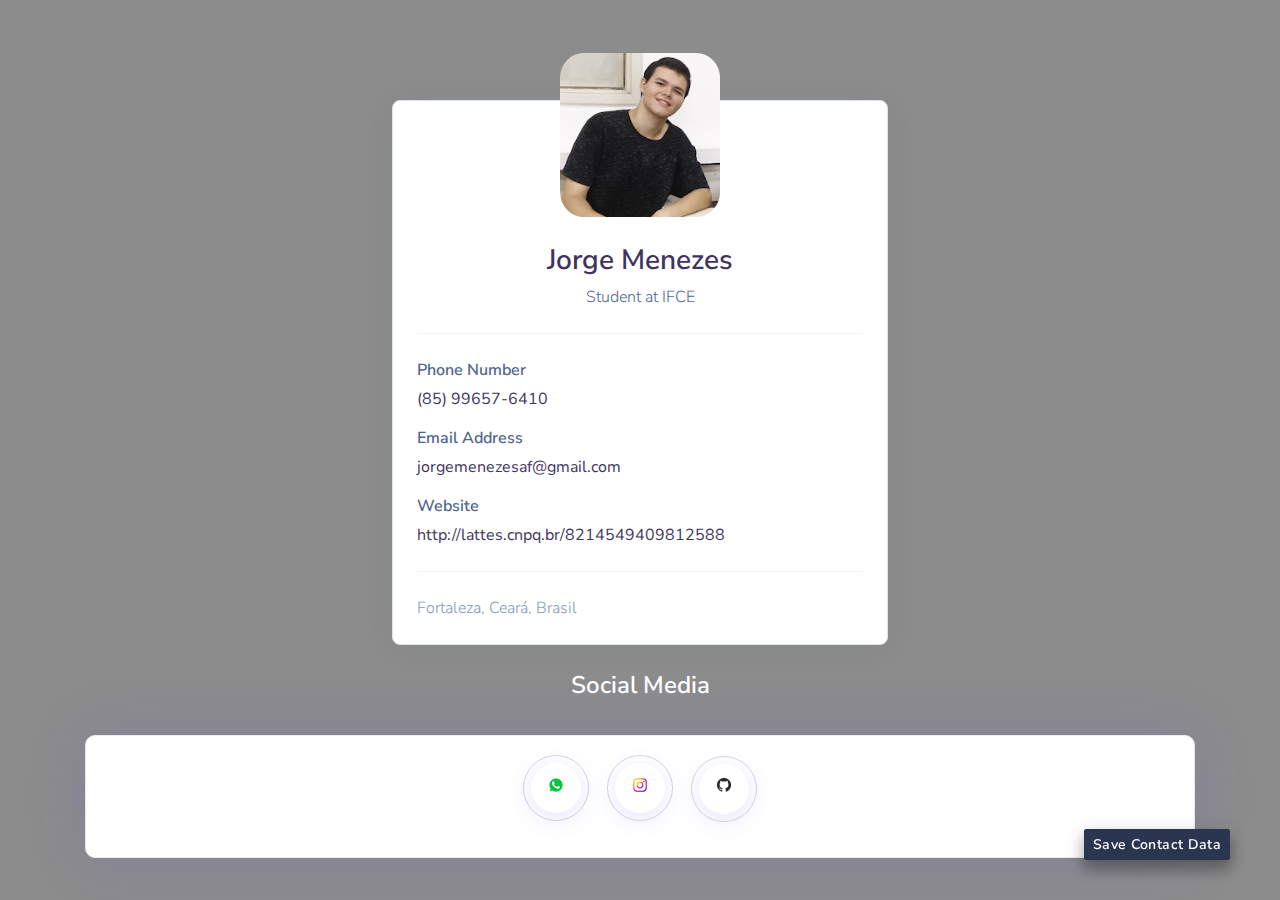
<file: index.html>
<!-- saved from url=(0014)about:internet -->
<html><head><meta http-equiv="Content-Type" content="text/html; charset=UTF-8">
  <title>Jorge Menezes</title>
  
  <meta name="viewport" content="width=device-width,initial-scale=1,shrink-to-fit=no">
  <meta name="robots" content="noindex, nofollow">
  <meta name="title" content="Jorge Menezes">
  <link rel="apple-touch-icon" sizes="120x120" href="https://qr.io/qrfav/favicon-120-precomposed.png">
  <link rel="icon" type="image/png" sizes="32x32" href="./Jorge Menezes_files/favicon.png">
  <link rel="manifest" href="https://qr.codes/assets/img/favicon/site.webmanifest">
  <link rel="mask-icon" href="https://qr.io/assets/img/favicon/safari-pinned-tab.svg.html" color="#ffffff">
  <meta name="msapplication-TileColor" content="#ffffff">
  <meta name="theme-color" content="#ffffff">
  <!-- <link type="text/css" href="https://qr.io/node_modules/@fortawesome/fontawesome-free/css/all.min.css" rel="stylesheet"> -->
    <link href="./Jorge Menezes_files/all.css" rel="stylesheet">
  <link type="text/css" href="./Jorge Menezes_files/prism.css" rel="stylesheet">
  <link type="text/css" href="./Jorge Menezes_files/jqvmap.min.css" rel="stylesheet">
  <link type="text/css" href="./Jorge Menezes_files/leaf.css" rel="stylesheet">
  <script src="./Jorge Menezes_files/vue@2.6.14.js.download"></script>
  <script src="./Jorge Menezes_files/axios.min.js.download"></script>
  <!-- GOOGLE ANALYTICS -->
    <!-- WHOSAMUNG -->
  </head><body style="background: #8c8c8c;padding: 100px 20px 40px 20px;"><div style="display:none"><img src="./Jorge Menezes_files/qriostats.png"></div>
   <style>
   @media (min-width:768px) {
     .profile-card{
       width: 40%;
       margin: 0 auto;
     }
   }
.height450{height:450px;}.badge-info { background-color: rgba(23, 160, 184, 0.17); color: #17a2b8; }.section-title .badge { margin: 0 0 8px; } .badge { border-radius: 100px; font-size: 12px; font-stretch: normal; font-style: normal; font-weight: 500; letter-spacing: 1px; line-height: normal; padding: 4px 14px; text-transform: uppercase; }.h1, .h2, .h3, .h4, .h5, .h6, h1, h2, h3, h4, h5, h6 { color: #3f345f; }h2 { font-size: 36px; }.social-overlap { position: absolute; width: 100%; transform: translateY(-50%); }.justify-content-center { -ms-flex-pack: center!important; justify-content: center!important; } .justify-content-center { -webkit-box-pack: center!important; -ms-flex-pack: center!important; justify-content: center!important; }.social-bar { display: flex; border-radius: 10px; background: #fff; box-shadow: 0 0 60px rgba(93, 70, 232, 0.15); border: 1px solid#ebe9e9; } .iconpad { padding: 12px 0; width: 100%; } .mb-3, .my-3 { margin-bottom: 1rem!important; }.process-scetion .slider-nav-item { position: relative; flex-grow: 0; flex-shrink: 0; border-radius: 50%; text-align: center; background: #fff; cursor: pointer; transition: all .4s ease; }.social-icons a { border-radius: 50px; color: #3f345f; display: inline-block; line-height: 52px; height: 50px; width: 50px; box-shadow: 0 5px 25px rgba(93, 70, 232, 0.15); margin: 15px 15px; font-size: 22px; }a { text-decoration: none !important; color: #3f345f; transition: all 0.3s ease 0s; }.slider-nav-item:before { position: absolute; content: ""; height: calc(100% + 16px); width: calc(100% + 16px); top: -8px; left: -8px; border-radius: 50%; border: 1px solid rgba(132, 132, 164, 0.35); animation: 1.5s linear 0s normal none infinite focuse; }/*socil*/ .slider-nav{ display: flex; }.process-scetion .slider-nav-item { position: relative; flex-grow: 0; flex-shrink: 0; border-radius: 50%; text-align: center; background: #fff; cursor: pointer; transition: all .4s ease;} .slider-nav-item:before { position: absolute; content: ""; height: calc(100% + 16px); width: calc(100% + 16px); top: -8px; left: -8px; border-radius: 50%; border: 1px solid rgba(132, 132, 164, 0.35); animation: 1.5s linear 0s normal none infinite focuse; }.process-scetion .slider-nav-item:nth-child(2) { color: #40beff; } .process-scetion .slider-nav-item:nth-child(3) { color: #311f9b; } .process-scetion .slider-nav-item:nth-child(4) { color: #ff9259; } .process-scetion .slider-nav-item:nth-child(5) { color: #38385f; } .process-scetion .slider-nav-item:last-child:after { display: none; } .process-scetion .slider-nav-item .ikon { font-size: 50px; line-height: 80px; }.process-scetion .slider-nav-item.active:before { position: absolute; content: ""; height: calc(100% + 16px); width: calc(100% + 16px); top: -8px; left: -8px; border-radius: 50%; border: 1px solid rgba(132, 132, 164, 0.35); animation: 1.5s linear 0s normal none infinite focuse; }@keyframes focuse { 0% { transform: scale(0.8); opacity: 1; } 75% { transform: scale(1.2); opacity: 0; } 100% { transform: scale(1.2); opacity: 0; } } @keyframes slide { from { background-position: 0 0; } to { background-position: 40px 0; } }.shadow-img1{ background-image:url("../img/shadow.png"); background-repeat:no-repeat; background-position:bottom; }.shadow-img2{ background-position: bottom; background-image: url("../img/shadow2.png"); background-size: 100%; background-repeat: no-repeat; }.mt100{margin-top:100px;}/* ---------------------------------------------- * Generated by Animista on 2019-9-24 11:37:28 * Licensed under FreeBSD License. * See http://animista.net/license for more info. * w: http://animista.net, t: @cssanimista * ---------------------------------------------- *//** * ---------------------------------------- * animation jello-horizontal * ---------------------------------------- */ @-webkit-keyframes jello-horizontal { 0% { -webkit-transform: scale3d(1, 1, 1); transform: scale3d(1, 1, 1); } 30% { -webkit-transform: scale3d(1.25, 0.75, 1); transform: scale3d(1.25, 0.75, 1); } 40% { -webkit-transform: scale3d(0.75, 1.25, 1); transform: scale3d(0.75, 1.25, 1); } 50% { -webkit-transform: scale3d(1.15, 0.85, 1); transform: scale3d(1.15, 0.85, 1); } 65% { -webkit-transform: scale3d(0.95, 1.05, 1); transform: scale3d(0.95, 1.05, 1); } 75% { -webkit-transform: scale3d(1.05, 0.95, 1); transform: scale3d(1.05, 0.95, 1); } 100% { -webkit-transform: scale3d(1, 1, 1); transform: scale3d(1, 1, 1); } } @keyframes jello-horizontal { 0% { -webkit-transform: scale3d(1, 1, 1); transform: scale3d(1, 1, 1); } 30% { -webkit-transform: scale3d(1.25, 0.75, 1); transform: scale3d(1.25, 0.75, 1); } 40% { -webkit-transform: scale3d(0.75, 1.25, 1); transform: scale3d(0.75, 1.25, 1); } 50% { -webkit-transform: scale3d(1.15, 0.85, 1); transform: scale3d(1.15, 0.85, 1); } 65% { -webkit-transform: scale3d(0.95, 1.05, 1); transform: scale3d(0.95, 1.05, 1); } 75% { -webkit-transform: scale3d(1.05, 0.95, 1); transform: scale3d(1.05, 0.95, 1); } 100% { -webkit-transform: scale3d(1, 1, 1); transform: scale3d(1, 1, 1); } }.jello-horizontal { -webkit-animation: jello-horizontal 0.9s both; animation: jello-horizontal 0.9s both; }.social-bar a:hover i { -webkit-animation: jello-horizontal 0.9s both; animation: jello-horizontal 0.9s both; }@media only screen and (max-width: 300px) { .process-scetion .slider-nav-item { height: 50px; width: 50px; margin: 15px 10px; line-height: 28px; } }

.Facebook-color{
  color:#3b5998;
}
.Twitter-color{
  color:#55acee;
}
.Linkedin-color{
  color:#0077b5;
}
.Youtube-color{
  color:#ff0000;
}
.Instagram-color{
  color:#e1306c;
}
.Pinterest-color{
  color:#ca2127;
}
.Snapchat-color{
  color:#fefc00;
}
.Tiktok-color{
  color:#000000;
}
.Skype-color{
  color:#06aff0;
}
.Dribbble-color{
  color:#ea4d89;
}
.Vimeo-color{
  color:#46bbff;
}
.Tumblr-color{
  color:#2c4662;
}
.Reddit-color{
  color:#ff5601;
}
.Soundcloud-color{
  color:#ff5601;
}
.Telegram-color{
  color:#46bbff;
}
.Website-color{
  color:#e3e3e3;
}
   </style>


  <div class="profile-card">
   <div class="card shadow-soft border-light">
              <div class="profile-image">
           <img src="./Jorge Menezes_files/977eebb6d784e4d932b49c838fbc55ca.png" class="card-img-top" alt="image" style="border-radius: 15%!important;">
       </div>
              <div class="card-body mt-n5">
           <h3 class="card-title" style="text-align:center;">Jorge Menezes</h3>
                        <p style="margin-top: -15px;text-align:center;">Student at IFCE</p>                      <hr>
           <!-- phone number -->
                      <p style="margin-bottom: 5px;">
             <strong>Phone Number</strong>           </p>
           <a href="tel:(85) 99657-6410">(85) 99657-6410</a>
                      <!-- email -->
                        <p style="margin-bottom: 5px;margin-top:15px;">
               <strong>Email Address</strong>             </p>
           <a href="mailto:jorgemenezesaf@gmail.com">jorgemenezesaf@gmail.com</a>
                      <!-- website -->
                        <p style="margin-bottom: 5px;margin-top:15px;">
               <strong>Website</strong>             </p>
           <a href="http://lattes.cnpq.br/8214549409812588">http://lattes.cnpq.br/8214549409812588</a>
                                 <hr>
           <span class="text-muted">Fortaleza, Ceará, Brasil</span>
                  </div>
   </div>
</div>
<div style="position: fixed;right: 50;bottom: 40;z-index: 1;">
    <a href="https://qr.io/vcard-profilecard/jYk4Zn" class="btn btn-sm btn-dark animate-up-2 ml-3" style="box-shadow: 0px 10px 14.1px 0.9px rgb(0 0 0 / 24%), 0px 4px 19.6px 0.4px rgb(0 0 0 / 16%);">
       Save Contact Data    </a>
</div>
<div class="section-title text-center">
  <br>
  <h4 style="color:#ffffff">
    Social Media  </h4>
</div>
<div class="process-scetion">
 <div class="container" style="padding: 0px;">
     <div class="justify-content-center">
         <div class="col-md-12">
             <div class="social-bar">
                 <div class="social-icons mb-3 iconpad text-center">
                                        <a href="https://wa.me/5585996576410" target="_blank" class="slider-nav-item"><img class="fab fa-instagram Instagram-color" style="position: relative;top: 14px;" src="./Jorge Menezes_files/whatsapp.png"></a>
                                        <a href="https://www.instagram.com/jorge_menezes18" target="_blank" class="slider-nav-item"><img class="fab fa-instagram Instagram-color" style="position: relative;top: 14px;" src="./Jorge Menezes_files/instagram.png"></a>
                                        <a href="https://github.com/H0ruh3" target="_blank" class="slider-nav-item"><img class="fab fa-instagram Instagram-color" style="position: relative;top: 14px;" src="./Jorge Menezes_files/github.png"></a>
                                    </div>
             </div>
         </div>
     </div>
 </div>
</div>


</body></html>
</file>
<file: Jorge Menezes_files/prism.css>
/**
 * prism.js default theme for JavaScript, CSS and HTML
 * Based on dabblet (http://dabblet.com)
 * @author Lea Verou
 */

code[class*="language-"],
pre[class*="language-"] {
	color: black;
	background: none;
	text-shadow: 0 1px white;
	font-family: Consolas, Monaco, 'Andale Mono', 'Ubuntu Mono', monospace;
	font-size: 1em;
	text-align: left;
	white-space: pre;
	word-spacing: normal;
	word-break: normal;
	word-wrap: normal;
	line-height: 1.5;

	-moz-tab-size: 4;
	-o-tab-size: 4;
	tab-size: 4;

	-webkit-hyphens: none;
	-moz-hyphens: none;
	-ms-hyphens: none;
	hyphens: none;
}

pre[class*="language-"]::-moz-selection, pre[class*="language-"] ::-moz-selection,
code[class*="language-"]::-moz-selection, code[class*="language-"] ::-moz-selection {
	text-shadow: none;
	background: #b3d4fc;
}

pre[class*="language-"]::selection, pre[class*="language-"] ::selection,
code[class*="language-"]::selection, code[class*="language-"] ::selection {
	text-shadow: none;
	background: #b3d4fc;
}

@media print {
	code[class*="language-"],
	pre[class*="language-"] {
		text-shadow: none;
	}
}

/* Code blocks */
pre[class*="language-"] {
	padding: 1em;
	margin: .5em 0;
	overflow: auto;
}

:not(pre) > code[class*="language-"],
pre[class*="language-"] {
	background: #f5f2f0;
}

/* Inline code */
:not(pre) > code[class*="language-"] {
	padding: .1em;
	border-radius: .3em;
	white-space: normal;
}

.token.comment,
.token.prolog,
.token.doctype,
.token.cdata {
	color: slategray;
}

.token.punctuation {
	color: #999;
}

.namespace {
	opacity: .7;
}

.token.property,
.token.tag,
.token.boolean,
.token.number,
.token.constant,
.token.symbol,
.token.deleted {
	color: #905;
}

.token.selector,
.token.attr-name,
.token.string,
.token.char,
.token.builtin,
.token.inserted {
	color: #690;
}

.token.operator,
.token.entity,
.token.url,
.language-css .token.string,
.style .token.string {
	color: #9a6e3a;
	background: hsla(0, 0%, 100%, .5);
}

.token.atrule,
.token.attr-value,
.token.keyword {
	color: #07a;
}

.token.function,
.token.class-name {
	color: #DD4A68;
}

.token.regex,
.token.important,
.token.variable {
	color: #e90;
}

.token.important,
.token.bold {
	font-weight: bold;
}
.token.italic {
	font-style: italic;
}

.token.entity {
	cursor: help;
}
</file>
<file: Jorge Menezes_files/jqvmap.min.css>
.jqvmap-label,.jqvmap-pin{pointer-events:none}.jqvmap-label{position:absolute;display:none;-webkit-border-radius:3px;-moz-border-radius:3px;border-radius:3px;background:#292929;color:#fff;font-family:sans-serif,Verdana;font-size:smaller;padding:3px}.jqvmap-zoomin,.jqvmap-zoomout{position:absolute;left:10px;-webkit-border-radius:3px;-moz-border-radius:3px;border-radius:3px;background:#000;padding:3px;color:#fff;width:10px;height:10px;cursor:pointer;line-height:10px;text-align:center}.jqvmap-zoomin{top:10px}.jqvmap-zoomout{top:30px}.jqvmap-region{cursor:pointer}.jqvmap-ajax_response{width:100%;height:500px}
</file>
